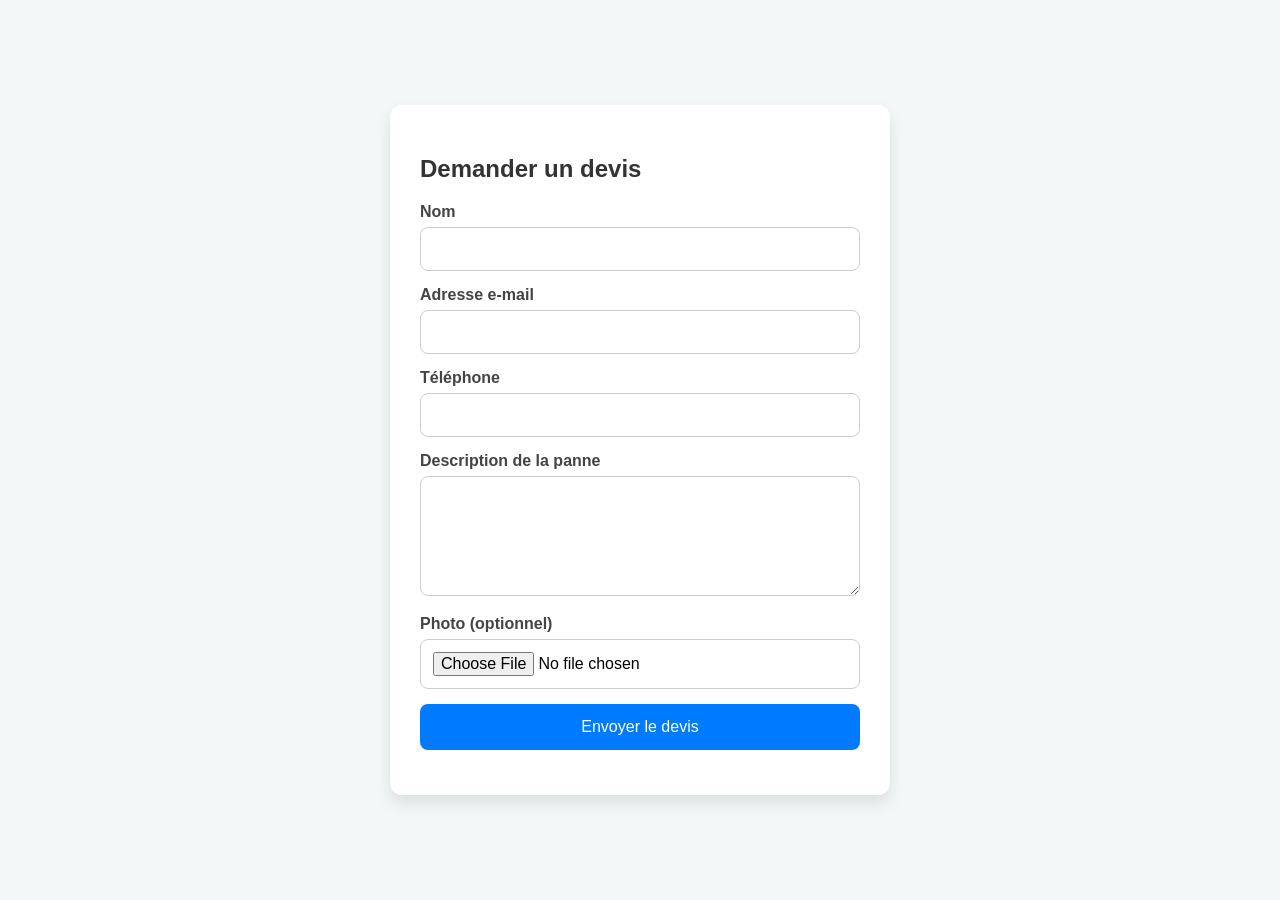
<file: devis.html>
<!DOCTYPE html>
<html lang="fr">
<head>
  <meta charset="UTF-8">
  <meta name="viewport" content="width=device-width, initial-scale=1">
  <title>Formulaire de devis</title>
  <style>
    * {
      box-sizing: border-box;
    }

    body {
      font-family: Arial, sans-serif;
      background-color: #f4f7f8;
      margin: 0;
      padding: 40px 20px;
      display: flex;
      justify-content: center;
      align-items: center;
      min-height: 100vh;
    }

    .form-container {
      background-color: #fff;
      padding: 30px;
      border-radius: 12px;
      box-shadow: 0 8px 16px rgba(0,0,0,0.1);
      max-width: 500px;
      width: 100%;
    }

    .form-container h2 {
      margin-bottom: 20px;
      color: #333;
      font-size: 24px;
    }

    .form-group {
      margin-bottom: 15px;
    }

    .form-group label {
      display: block;
      margin-bottom: 6px;
      font-weight: bold;
      color: #444;
    }

    .form-group input,
    .form-group textarea {
      width: 100%;
      padding: 12px;
      border: 1px solid #ccc;
      border-radius: 8px;
      font-size: 16px;
      transition: border 0.3s;
    }

    .form-group input:focus,
    .form-group textarea:focus {
      border-color: #007bff;
      outline: none;
    }

    .form-group textarea {
      resize: vertical;
      min-height: 120px;
    }

    .form-group button {
      width: 100%;
      padding: 14px;
      background-color: #007bff;
      color: white;
      border: none;
      border-radius: 8px;
      font-size: 16px;
      cursor: pointer;
      transition: background-color 0.3s;
    }

    .form-group button:hover {
      background-color: #0056b3;
    }

    @media (max-width: 600px) {
      .form-container {
        padding: 20px;
      }
    }
  </style>
</head>
<body>

  <div class="form-container">
    <h2>Demander un devis</h2>
    <form id="devisForm">
      <div class="form-group">
        <label for="nom">Nom</label>
        <input type="text" id="nom" name="nom" required>
      </div>
      <div class="form-group">
        <label for="email">Adresse e-mail</label>
        <input type="email" id="email" name="email" required>
      </div>
      <div class="form-group">
        <label for="telephone">Téléphone</label>
        <input type="tel" id="telephone" name="telephone">
      </div>
      <div class="form-group">
        <label for="description">Description de la panne</label>
        <textarea id="description" name="description" required></textarea>
      </div>
      <div class="form-group">
        <label for="photo">Photo (optionnel)</label>
        <input type="file" id="photo" name="photo" accept="image/*">
      </div>
      <div class="form-group">
        <button type="submit">Envoyer le devis</button>
      </div>
    </form>
  </div>
  <script>
  const form = document.getElementById('devisForm');
  form.addEventListener('submit', async (e) => {
    e.preventDefault();
    const formData = new FormData(form);
    const data = Object.fromEntries(formData.entries());

    const response = await fetch('/send-devis', {
      method: 'POST',
      headers: { 'Content-Type': 'application/json' },
      body: JSON.stringify(data)
    });

    const result = await response.json();
    alert(result.message);
    form.reset();
  });
</script>


</body>
</html>
</file>
